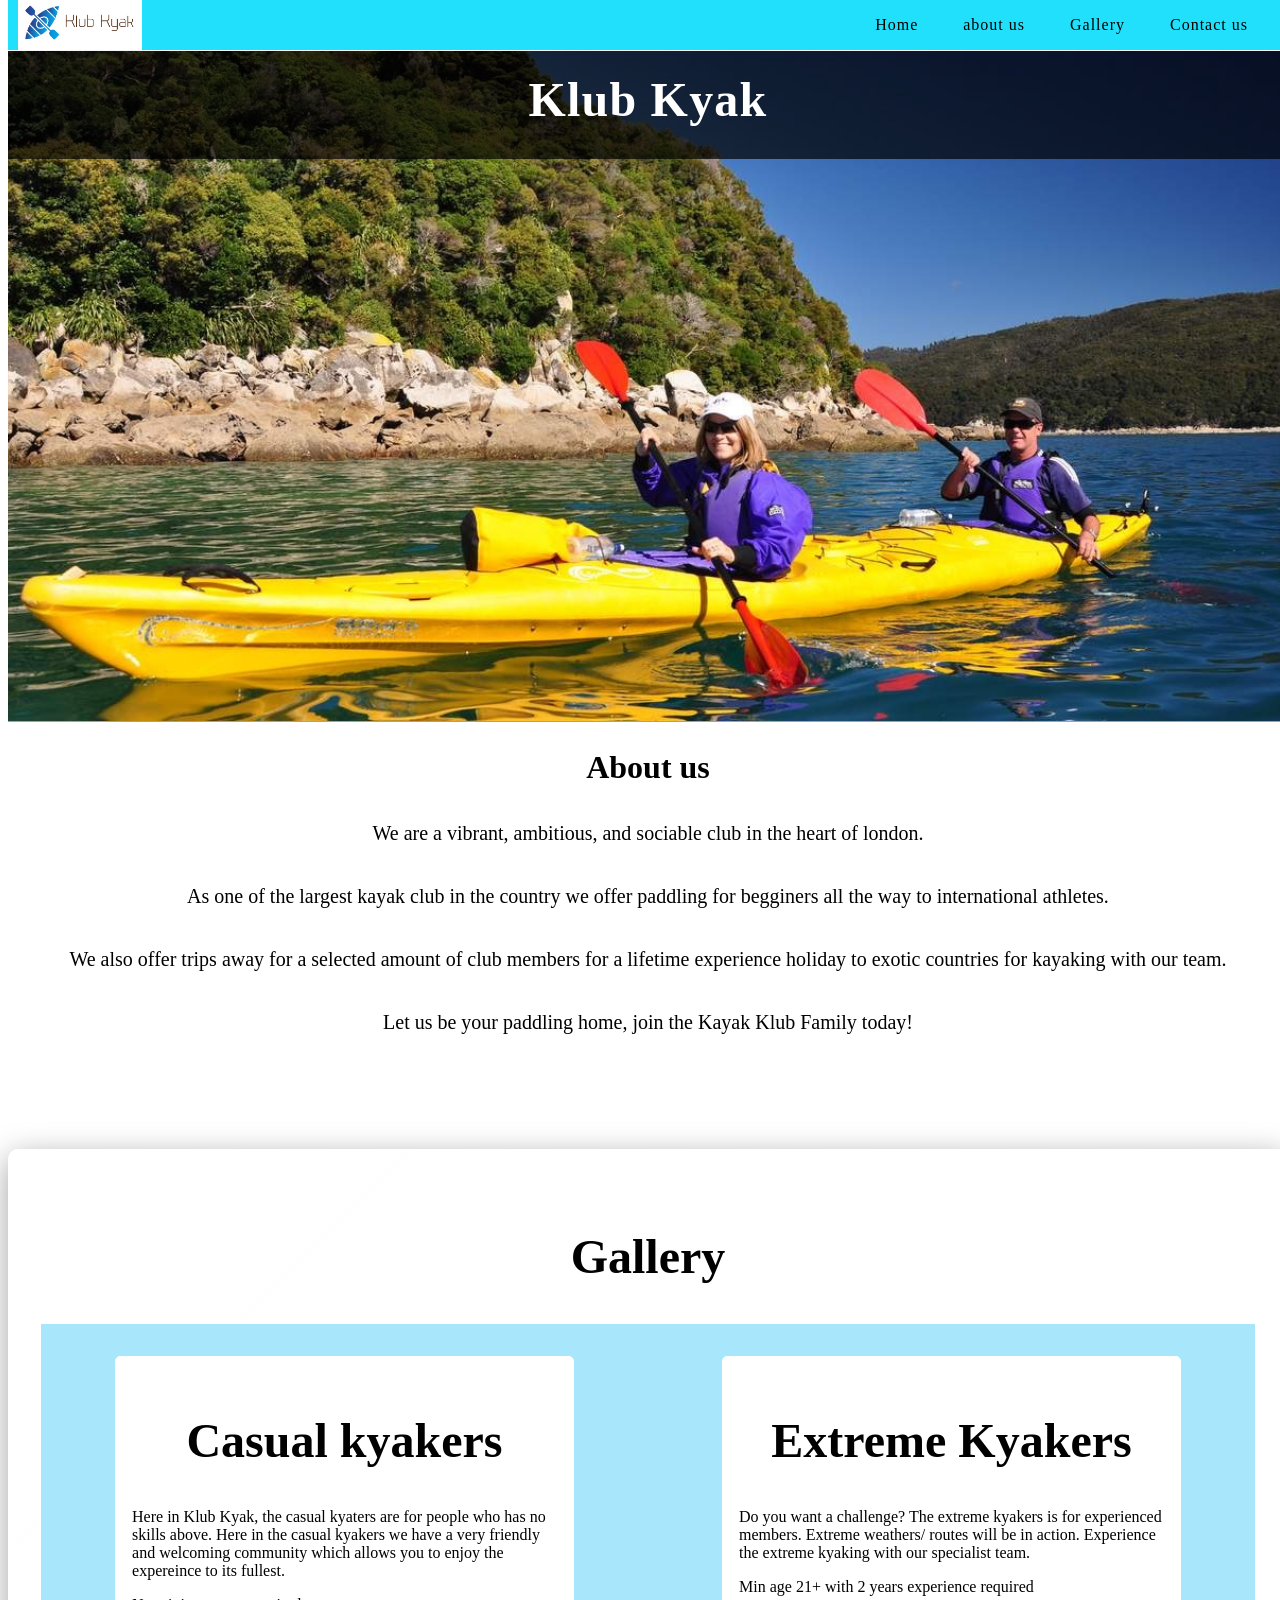
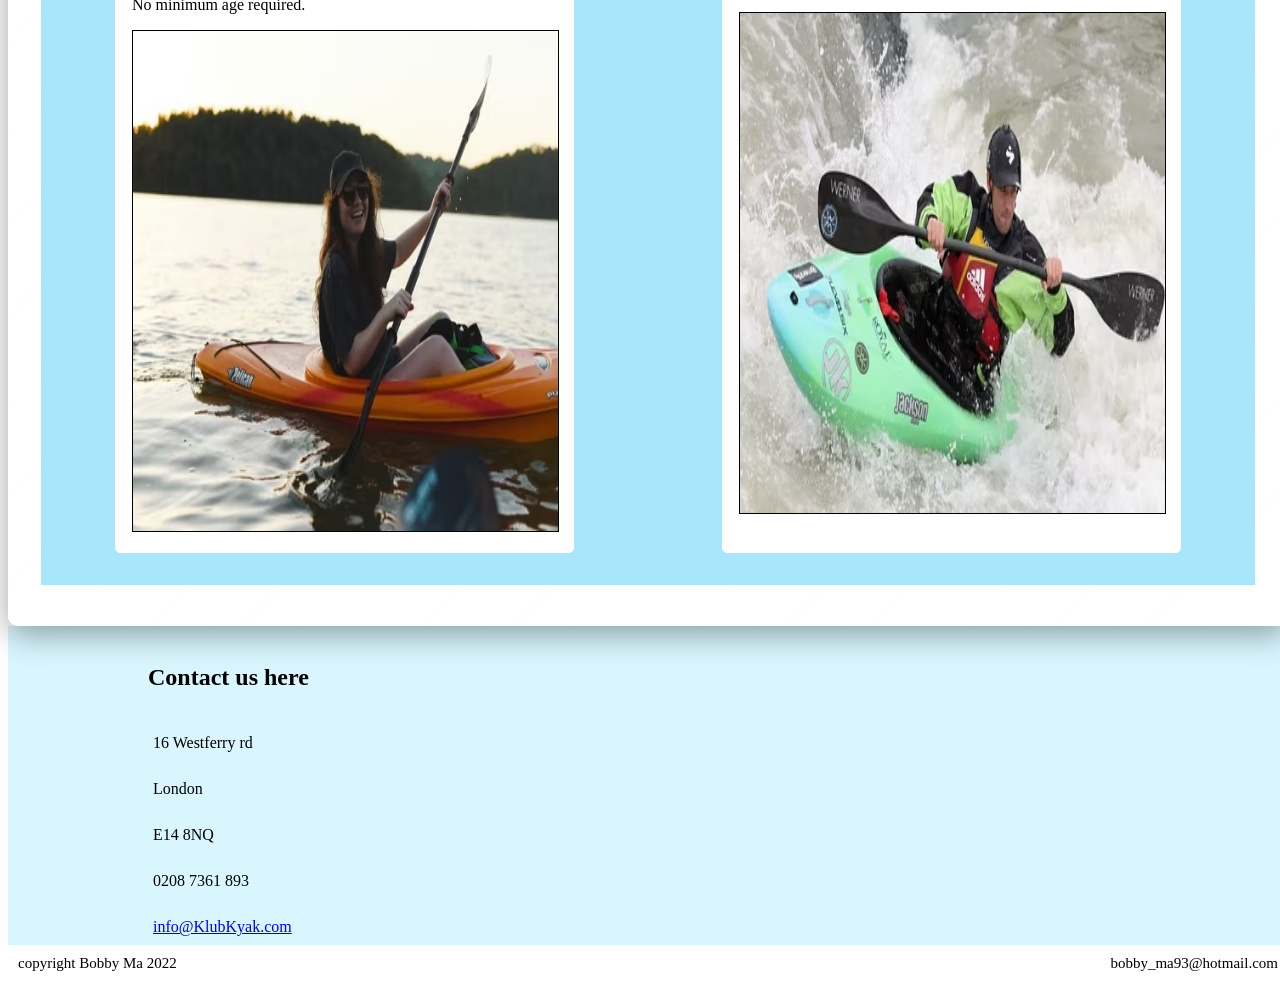
<file: index.html>
<!DOCTYPE html>
<html>
    <head>
        <title>Klub Kyak</title>
        <link href="styles.css" rel="stylesheet" type="text/css">
        <meta charset="UTF-8>">
        <meta http-equiv="X-UA-Compatible" content="IE=edge">
        <meta name="viewport" content="width=device-width, initial-scale=1">
    </head>


<body>
    <!--header -->
    <nav>
        <div class="header">
        <a href="#main"><img src="./logo/logo.jpg" class="logo" /></a>
            <ul id="navigation" class="nav-bar">
                <li><a href="#main">Home</a></li>
                <li><a href="#about-us">about us</a></li>
                <li><a href="#gallery">Gallery</a></li>
                <li><a href="#contact-us">Contact us</a></li>
            </ul>
        </div>
        </nav>

    <!--main -->

    <div id="main">
        <div class="main-container">
        <div class="text-over">
            <h1>Klub Kyak</h1>
        </div>
        </div>
    </div>

    <div id="about-us"> 
        <div class="about-us container">
            <h2> About us</h2>
            <p>We are a vibrant, ambitious, and sociable club in the heart of london.</p>
            <p>As one of the largest kayak club in the country we offer paddling for begginers all the way to international athletes.</p>
            <p>We also offer trips away for a selected amount of club members for a lifetime experience holiday to exotic countries for kayaking with our team.</p>
            <p>Let us be your paddling home, join the Kayak Klub Family today!</p>
        </div>
    </div>

    <!--gallery-->

    <section class="gallery" id="gallery">
        <div class="title">
            <h2>Gallery</h2>
        </div>

        <div class="gallery-container">
            <div class="gallery-info">
                <div class="info">
                    <h2>Casual kyakers </h2>  
                <p>Here in Klub Kyak, the casual kyaters are for people who has no skills above. Here in the casual kyakers 
                    we have a very friendly and welcoming community which allows you to enjoy the expereince to its fullest.
                </p>
                <p>No minimum age required.</p>
                </div>
                <div class="casual-kyakers">
                <img src="./images/gallery.jpg" class="kyak-img">
                <img src="./images/gallery 1.jpg" class="kyak-img">
                <img src="./images/gallery 2.jpg" class="kyak-img"> 
                <img src="./images/gallery 3.jpg" class="kyak-img">
                <img src="./images/gallery 4.jpg" class="kyak-img">
            </div>


            </div>
            <div class="gallery-info">
                <div class="info">
                    <h2>Extreme Kyakers</h2>
                    <p>Do you want a challenge? The extreme kyakers is for experienced members. Extreme weathers/ routes will be in action. Experience the extreme kyaking with our specialist team. </p>
                    <p>Min age 21+ with 2 years experience required</p>
                </div>
                <div class="extreme-kyakers">
                    <img src="./images/extreme.jpg" class="kyak-img">
                    <img src="./images/extreme 1.jpg" class="kyak-img">
                    <img src="./images/extreme 2.jpg" class="kyak-img">
                    <img src="./images/extreme 3.jpg" class="kyak-img">
                    <img src="./images/extreme 4.jpg" class="kyak-img">
                </div>
            </div>
        </div>         
        
    </section>


    <!--contact us-->

    <div id="contact-us">
        <div class="contact-container">
            <div class="contact">
            <h2>Contact us here </h2>
            <br class="address"><p>16 Westferry rd</p>
            <br class="address"><p>London</p> 
            <br class="address"><p>E14 8NQ</p>
            <br class="number"><p>0208 7361 893</p>
            <br class="email"><a href="www.hotmail.com"><p>info@KlubKyak.com</p></a>
            </div>
            <div class="map">
            <iframe src="https://www.google.com/maps/embed?pb=!1m18!1m12!1m3!1d2483.6746122597146!2d-0.029262484282457542!3d51.50083837963407!2m3!1f0!2f0!3f0!3m2!1i1024!2i768!4f13.1!3m3!1m2!1s0x487602c6e8b17eb7%3A0xd75402b8266403df!2sPierpoint%20Bldg%2C%2016%20Westferry%20Rd%2C%20London%20E14%208NQ!5e0!3m2!1sen!2suk!4v1658591664743!5m2!1sen!2suk" width="400" height="300" style="border:0;" allowfullscreen="" loading="lazy" referrerpolicy="no-referrer-when-downgrade"></iframe>
            </div>    
        </div>
        
        </div>
    
        <!--footer-->

        <footer>
            <span>copyright Bobby Ma 2022</span>
            <span>bobby_ma93@hotmail.com</span>
          </footer>





</body>

</html>
</file>
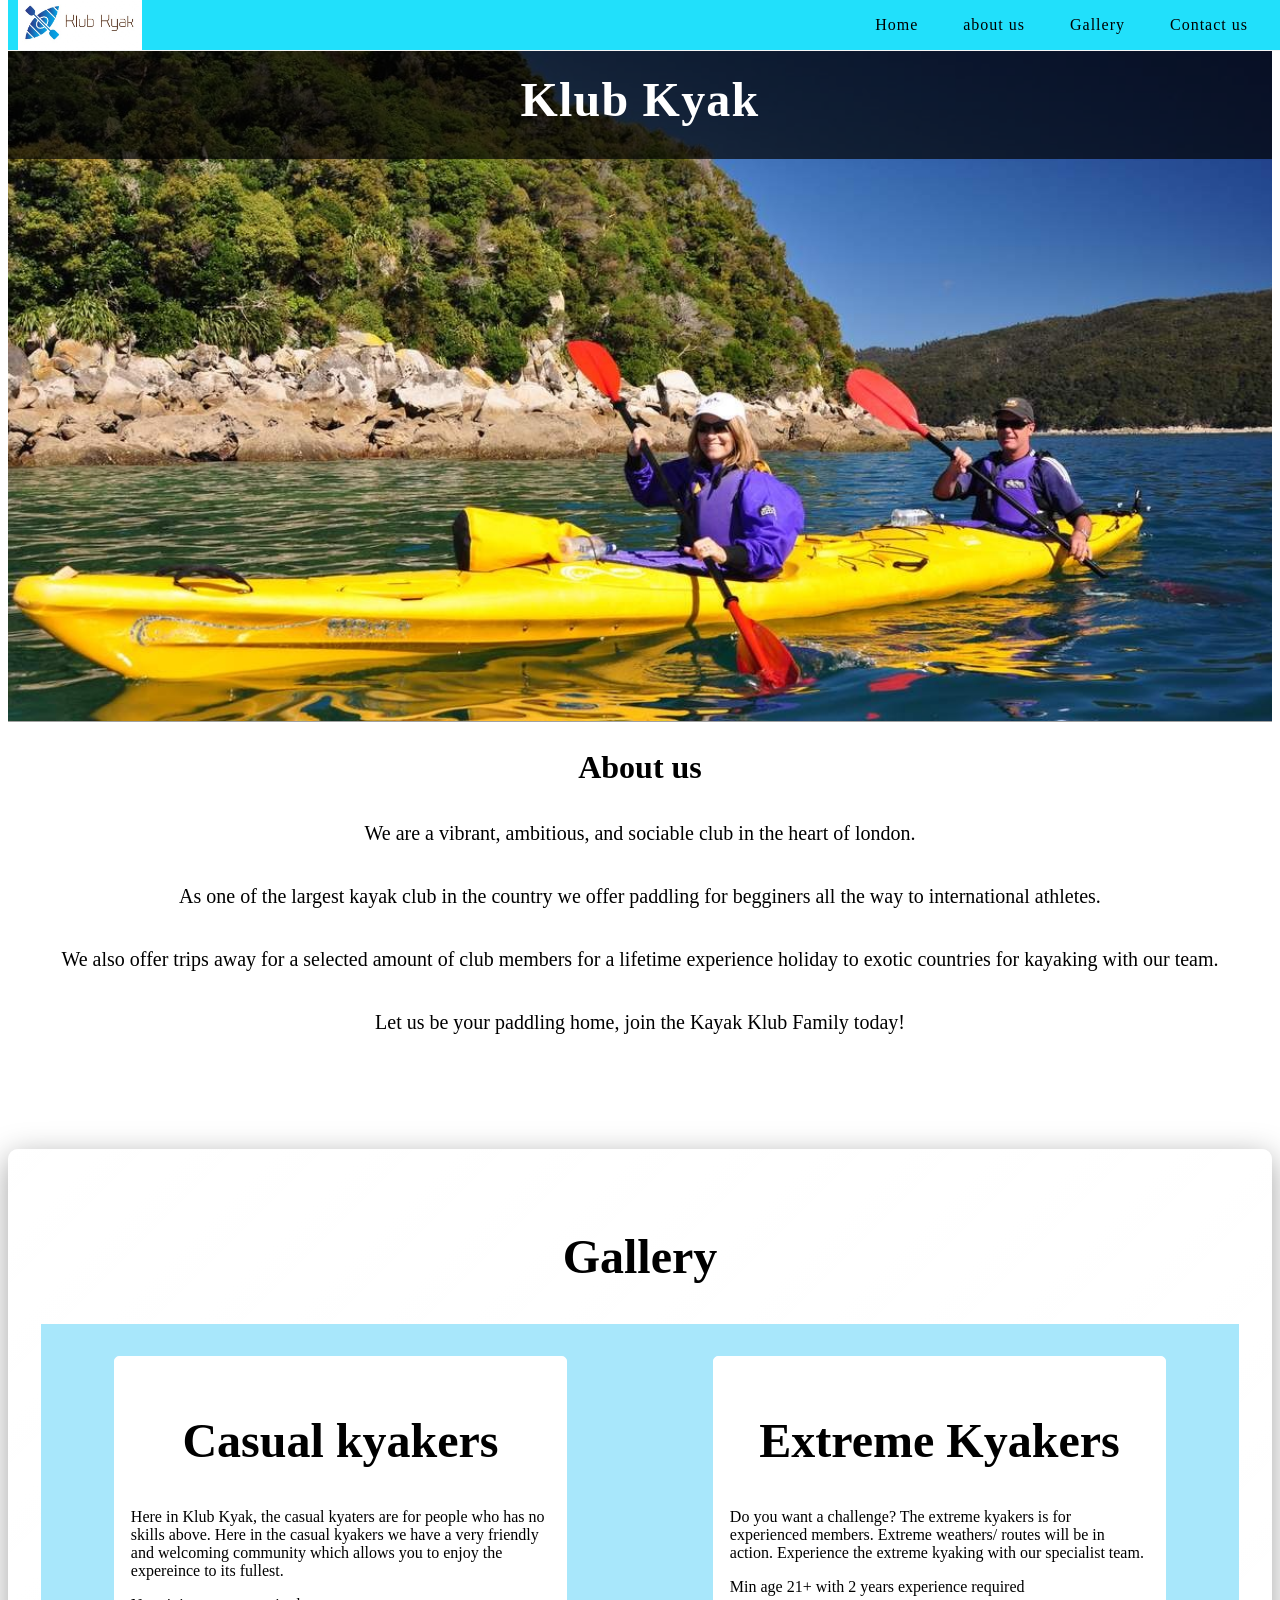
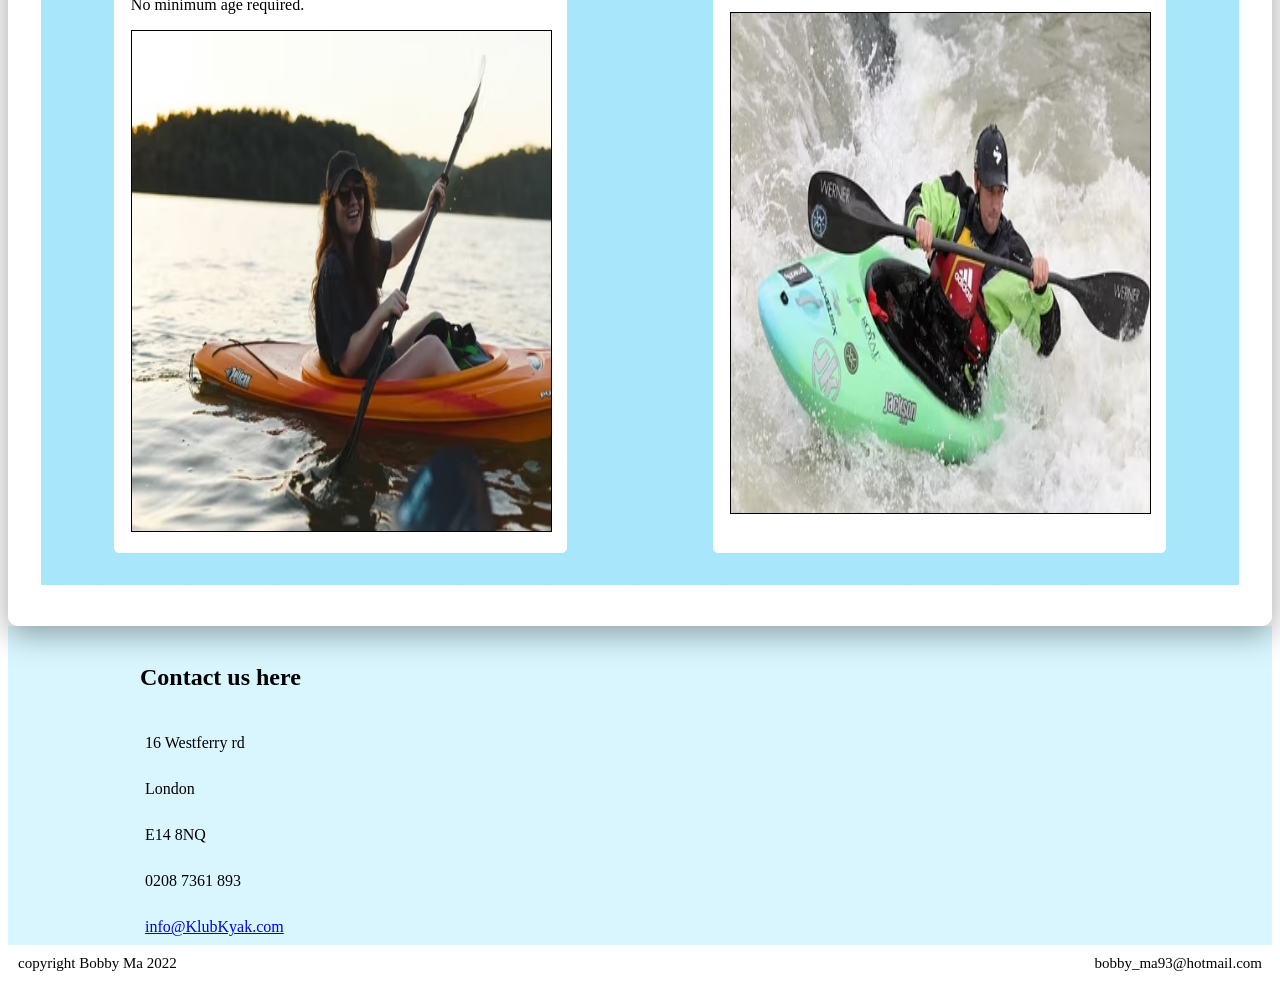
<file: Kyak Club/index.html>
<!DOCTYPE html>
<html>
    <head>
        <title>Klub Kyak</title>
        <link href="styles.css" rel="stylesheet" type="text/css">
        <meta name="viewport" content="width=device-width, initial-scale=1">
    </head>


<body>
    <!--header -->
    <nav>
        <div class="header">
        <a href="#main"><img src="./logo/logo.jpg" class="logo" /></a>
            <ul id="navigation" class="nav-bar">
                <li><a href="#main">Home</a></li>
                <li><a href="#about-us">about us</a></li>
                <li><a href="#gallery">Gallery</a></li>
                <li><a href="#contact-us">Contact us</a></li>
            </ul>
        </div>
        </nav>

    <!--main -->

    <div id="main">
        <div class="main-container">
        <div class="text-over">
            <h1>Klub Kyak</h1>
        </div>
        </div>
    </div>

    <div id="about-us"> 
        <div class="about-us container">
            <h2> About us</h2>
            <p>We are a vibrant, ambitious, and sociable club in the heart of london.</p>
            <p>As one of the largest kayak club in the country we offer paddling for begginers all the way to international athletes.</p>
            <p>We also offer trips away for a selected amount of club members for a lifetime experience holiday to exotic countries for kayaking with our team.</p>
            <p>Let us be your paddling home, join the Kayak Klub Family today!</p>
        </div>
    </div>

    <!--gallery-->

    <section class="gallery" id="gallery">
        <div class="title">
            <h2>Gallery</h2>
        </div>

        <div class="gallery-container">
            <div class="gallery-info">
                <div class="info">
                    <h2>Casual kyakers </h2>  
                <p>Here in Klub Kyak, the casual kyaters are for people who has no skills above. Here in the casual kyakers 
                    we have a very friendly and welcoming community which allows you to enjoy the expereince to its fullest.
                </p>
                <p>No minimum age required.</p>
                </div>
                <div class="casual-kyakers">
                <img src="./images/gallery.jpg" class="kyak-img">
                <img src="./images/gallery 1.jpg" class="kyak-img">
                <img src="./images/gallery 2.jpg" class="kyak-img"> 
                <img src="./images/gallery 3.jpg" class="kyak-img">
                <img src="./images/gallery 4.jpg" class="kyak-img">
            </div>


            </div>
            <div class="gallery-info">
                <div class="info">
                    <h2>Extreme Kyakers</h2>
                    <p>Do you want a challenge? The extreme kyakers is for experienced members. Extreme weathers/ routes will be in action. Experience the extreme kyaking with our specialist team. </p>
                    <p>Min age 21+ with 2 years experience required</p>
                </div>
                <div class="extreme-kyakers">
                    <img src="./images/extreme.jpg" class="kyak-img">
                    <img src="./images/extreme 1.jpg" class="kyak-img">
                    <img src="./images/extreme 2.jpg" class="kyak-img">
                    <img src="./images/extreme 3.jpg" class="kyak-img">
                    <img src="./images/extreme 4.jpg" class="kyak-img">
                </div>
            </div>
        </div>         
        
    </section>


    <!--contact us-->

    <div id="contact-us">
        <div class="contact-container">
            <div class="contact">
            <h2>Contact us here </h2>
            <br class="address"><p>16 Westferry rd</p>
            <br class="address"><p>London</p> 
            <br class="address"><p>E14 8NQ</p>
            <br class="number"><p>0208 7361 893</p>
            <br class="email"><a href="www.hotmail.com"><p>info@KlubKyak.com</p></a>
            </div>
            <div class="map">
            <iframe src="https://www.google.com/maps/embed?pb=!1m18!1m12!1m3!1d2483.6746122597146!2d-0.029262484282457542!3d51.50083837963407!2m3!1f0!2f0!3f0!3m2!1i1024!2i768!4f13.1!3m3!1m2!1s0x487602c6e8b17eb7%3A0xd75402b8266403df!2sPierpoint%20Bldg%2C%2016%20Westferry%20Rd%2C%20London%20E14%208NQ!5e0!3m2!1sen!2suk!4v1658591664743!5m2!1sen!2suk" width="400" height="300" style="border:0;" allowfullscreen="" loading="lazy" referrerpolicy="no-referrer-when-downgrade"></iframe>
            </div>    
        </div>
        
        </div>
    
        <!--footer-->

        <footer>
            <span>copyright Bobby Ma 2022</span>
            <span>bobby_ma93@hotmail.com</span>
          </footer>





</body>

</html>
</file>
<file: styles.css>
body {
  width: 100%;
}

h2 {
    text-align: center;
}


/* header */
.header {
    position: absolute;
    width: 100%;
    height: 2.5em;
    display: flex;
    background-color: #21E0FB;
    position: fixed;
    top: 0px;
    border-bottom: 1px solid whitesmoke;
    z-index: 100;
    margin: auto;
    justify-content: space-between;
    font-size: 1.25em;
    letter-spacing: 1px;
      }


.logo {
    height: 100%;
    float: left;
    padding-left: 10px;
      }
      
#navigation {
    height: 2rem;
    float: right;
    flex-direction: row;
    text-align: right;
    font-size: 1rem;
    width: 100%;
    margin-right: 20px;
      }
    
#navigation a { 
    height: 100%;
    display: table;
    float: right;
    padding: 0 20px;
    text-decoration: none;
    color: black;
    margin: auto;
      }
    
#navigation a:hover {
    color: red;
    }
    
#navigation a li {
    float: right;
    height: 100%;
    text-decoration: none;
    color: #0a0a23;
      }
    
#navigation ul {
    display: flex;
    flex-direction: row;
    list-style: none;
    }
    
nav ul li {
    display: inline-block;
      }

    
/* main */


.main-container {
    background-image: url(./images/main\ bg.jpg);
    background-repeat: no-repeat;
    background-position: center;
    background-size: cover;
    height: 713px;
    max-width: 100%;
    width: 100%;
    display: flex;
    text-size-adjust: 40px;
    margin: auto;
    border-bottom: 1px solid #a1a1a1;
    color: white;
    letter-spacing: 1.2px;
}

.text-over {
    margin: auto;
    background-color: rgba(0, 0, 0, 0.7);
    width: 100%;
    margin-top: 2em;
  }

.text-over h1 {
    text-align: center;
    font-size: 3em;
}

/* about us */

.about-us.container {
    max-width: 100%;
    width: 100%;
    text-align: center;
    height: 400px;
}

.about-us.container h2{
    font-size: 2em;
}

.about-us.container p{
    font-size: 1.25em;
    padding: 10px;
}

.about-us.container br {
    padding: 15px;
}

/* gallery */

.gallery-container h2 {
    font-size: 3em;
}

.gallery-container img {
    height: 100%;
    width: 100%;
    display: inline-block;
    align-content: center;
    overflow: auto;
}

.gallery-container img:hover {
    border: 1px solid black;
}

.gallery {
    background: linear-gradient(135deg, rgba(255, 255, 255, 0.1), rgba(255, 255, 255, 0));
    -webkit-backdrop-filter: blur(20px);
    backdrop-filter: blur(20px);
    box-shadow: 0 8px 32px 0 rgba(0, 0, 0, 0.37);
    border: 1px solid rgba(255, 255, 255, 0.70);
    border-radius: 10px;
    padding: 2.5rem 2rem;
}

.title {
    text-align: center;
    color: black;
    margin-bottom: 0.5rem;
    font-size: 2em;
}

.gallery-container {
    display: flex;
    justify-content: space-around;
    flex-wrap: wrap;
    background: #A8E7FB;
    width: 100%;
}

.gallery-info {
    margin: 2rem 2rem;
    height: auto;
    border: 1px solid white;
    background-color: white;
    padding: 1rem 1rem;
    display: inline;
    width: 35%;
    border-radius: 5px;
}

.casual-kyakers, .extreme-kyakers {
    border: 1px solid black;
    height: 500px;
    width: 100%;
    overflow-x: scroll;
    overflow-y: hidden;
    white-space: nowrap;
    display: inline-block;
    flex-wrap: wrap;
    align-content: center;
    width: 100%;
}

.info {
    margin-bottom: 1rem;
}


.kyak-img {
  width: 100%;
  height: auto;
}

/*contact */

#contact-us {
    background: #D9F6FF;
    display: flex;
    justify-content: center;
    text-align: center;
    align-items: center;
    align-content: center;
    margin: auto;
    color: black;
  }
  
  .contact-container {
    max-width: 1000px;
    width: 100%;
    align-items: center;
    display: flex;
    flex: wrap;
    justify-content: space-between;
    padding-top: 15px;
  }
  
  .contact {
    display: block;
    float: left;
    text-align: left;
  }
  
  .contact p {
    margin: 5px;
  }

  /* footer */

  footer {
    display: flex;
    justify-content: space-between;
    padding: 10px;
    font-size: 15px;
  }

  @media only screen and (max-width: 960px){
    main {
      padding-top: 0;
    }
    img {
        width: 100%;
    }
    .casual-kyakers, .extreme-kyakers { 
        width: 100%;
        margin-left: auto;
        margin-right: auto;
    }
  }
  
  @media only screen and (max-width: 700px){
    .casual-kyakers, .extreme-kyakers { 
        width: 100%;
        margin-left: auto;
        margin-right: auto;
    }

    .logo {
      display: none;
    }
  }

  
    @media only screen and (max-width: 640px and (orientation: portrait){
    
        .casual-kyakers, .extreme-kyakers { 
            width: 100%;
            margin-left: auto;
            margin-right: auto;
        }

        .logo {
          display: none;
        }
    
}
    
@media only screen and (min-width: 600px) and (max-width: 1400px){
    
    .casual-kyakers, .extreme-kyakers { 
        width: 100%;
        margin-left: auto;
        margin-right: auto;
    }

}

@media only screen (max-width: 780px) and (orientation: portrait){

  body {
    max-width: 1000px;
    width: 100%;
    padding: auto;
    margin: auto;
  }

.casual-kyakers, .extreme-kyakers {
    width: 100%;
    height: auto;
}

.header a li {
  display: flex;
  margin: auto;
  padding-right: 10px;
}

#navigation a {
  font-size: 14px;
}

.logo {
  display: none;
}



}
</file>
<file: Kyak Club/styles.css>
h2 {
    text-align: center;
}


/* header */
.header {
    position: absolute;
    width: 100%;
    height: 2.5em;
    display: flex;
    background-color: #21E0FB;
    position: fixed;
    top: 0px;
    border-bottom: 1px solid whitesmoke;
    z-index: 100;
    margin: auto;
    justify-content: space-between;
    font-size: 1.25em;
    letter-spacing: 1px;
      }


.logo {
    height: 100%;
    float: left;
    padding-left: 10px;
      }
      
#navigation {
    height: 2rem;
    float: right;
    flex-direction: row;
    text-align: right;
    font-size: 1rem;
    width: 100%;
    margin-right: 20px;
      }
    
#navigation a { 
    height: 100%;
    display: table;
    float: right;
    padding: 0 20px;
    text-decoration: none;
    color: black;
    margin: auto;
      }
    
#navigation a:hover {
    color: red;
    }
    
#navigation a li {
    float: right;
    height: 100%;
    text-decoration: none;
    color: #0a0a23;
      }
    
#navigation ul {
    display: flex;
    flex-direction: row;
    list-style: none;
    }
    
nav ul li {
    display: inline-block;
      }

    
/* main */


.main-container {
    background-image: url(./images/main\ bg.jpg);
    background-repeat: no-repeat;
    background-position: center;
    background-size: cover;
    height: 713px;
    max-width: 100%;
    width: 100%;
    display: flex;
    text-size-adjust: 40px;
    margin: auto;
    border-bottom: 1px solid #a1a1a1;
    color: white;
    letter-spacing: 1.2px;
}

.text-over {
    margin: auto;
    background-color: rgba(0, 0, 0, 0.7);
    width: 100%;
    margin-top: 2em;
  }

.text-over h1 {
    text-align: center;
    font-size: 3em;
}

/* about us */

.about-us.container {
    max-width: 100%;
    width: 100%;
    text-align: center;
    height: 400px;
}

.about-us.container h2{
    font-size: 2em;
}

.about-us.container p{
    font-size: 1.25em;
    padding: 10px;
}

.about-us.container br {
    padding: 15px;
}

/* gallery */

.gallery-container h2 {
    font-size: 3em;
}

.gallery-container img {
    height: 100%;
    width: 100%;
    display: inline-block;
    align-content: center;
    overflow: auto;
}

.gallery-container img:hover {
    border: 1px solid black;
}

.gallery {
    background: linear-gradient(135deg, rgba(255, 255, 255, 0.1), rgba(255, 255, 255, 0));
    -webkit-backdrop-filter: blur(20px);
    backdrop-filter: blur(20px);
    box-shadow: 0 8px 32px 0 rgba(0, 0, 0, 0.37);
    border: 1px solid rgba(255, 255, 255, 0.70);
    border-radius: 10px;
    padding: 2.5rem 2rem;
}

.title {
    text-align: center;
    color: black;
    margin-bottom: 0.5rem;
    font-size: 2em;
}

.gallery-container {
    display: flex;
    justify-content: space-around;
    flex-wrap: wrap;
    background: #A8E7FB;
}

.gallery-info {
    margin: 2rem 2rem;
    height: auto;
    border: 1px solid white;
    background-color: white;
    padding: 1rem 1rem;
    display: inline;
    width: 35%;
    border-radius: 5px;
}

.casual-kyakers, .extreme-kyakers {
    border: 1px solid black;
    height: 500px;
    width: 100%;
    overflow-x: scroll;
    overflow-y: hidden;
    white-space: nowrap;
    display: inline-block;
    flex-wrap: wrap;
    align-content: center;
    width: 100%;
}

.info {
    margin-bottom: 1rem;
}


.kyak-img {
  width: 100%;
  height: auto;
}

/*contact */

#contact-us {
    background: #D9F6FF;
    display: flex;
    justify-content: center;
    text-align: center;
    align-items: center;
    align-content: center;
    margin: auto;
    color: black;
  }
  
  .contact-container {
    max-width: 1000px;
    width: 100%;
    align-items: center;
    display: flex;
    flex: wrap;
    justify-content: space-between;
    padding-top: 15px;
  }
  
  .contact {
    display: block;
    float: left;
    text-align: left;
  }
  
  .contact p {
    margin: 5px;
  }

  /* footer */

  footer {
    display: flex;
    justify-content: space-between;
    padding: 10px;
    font-size: 15px;
  }

  @media only screen and (max-width: 960px){
    main {
      padding-top: 0;
    }
    img {
        width: 100%;
    }
    .casual-kyakers, .extreme-kyakers { 
        width: 100%;
        margin-left: auto;
        margin-right: auto;
    }
  }
  
  @media only screen and (max-width: 700px){
    .casual-kyakers, .extreme-kyakers { 
        width: 100%;
        margin-left: auto;
        margin-right: auto;
    }
  }

  
    @media only screen and (max-width: 640px){
    
        .casual-kyakers, .extreme-kyakers { 
            width: 100%;
            margin-left: auto;
            margin-right: auto;
        }
    
}
    
  
  @media only screen and (max-width: 470px){
    h1 {
      font-size: 2rem;
    }
    .casual-kyakers, .extreme-kyakers { 
        width: 100%;
        margin-left: auto;
        margin-right: auto;
    }

    footer {
      display: none;
    }
}

@media only screen and (min-width: 600px) and (max-width: 1400px){
    
    .casual-kyakers, .extreme-kyakers { 
        width: 100%;
        margin-left: auto;
        margin-right: auto;
    }

}

@media only screen and (max-width: 320px){

.casual-kyakers, .extreme-kyakers {
    width: 100%;
}}
</file>
